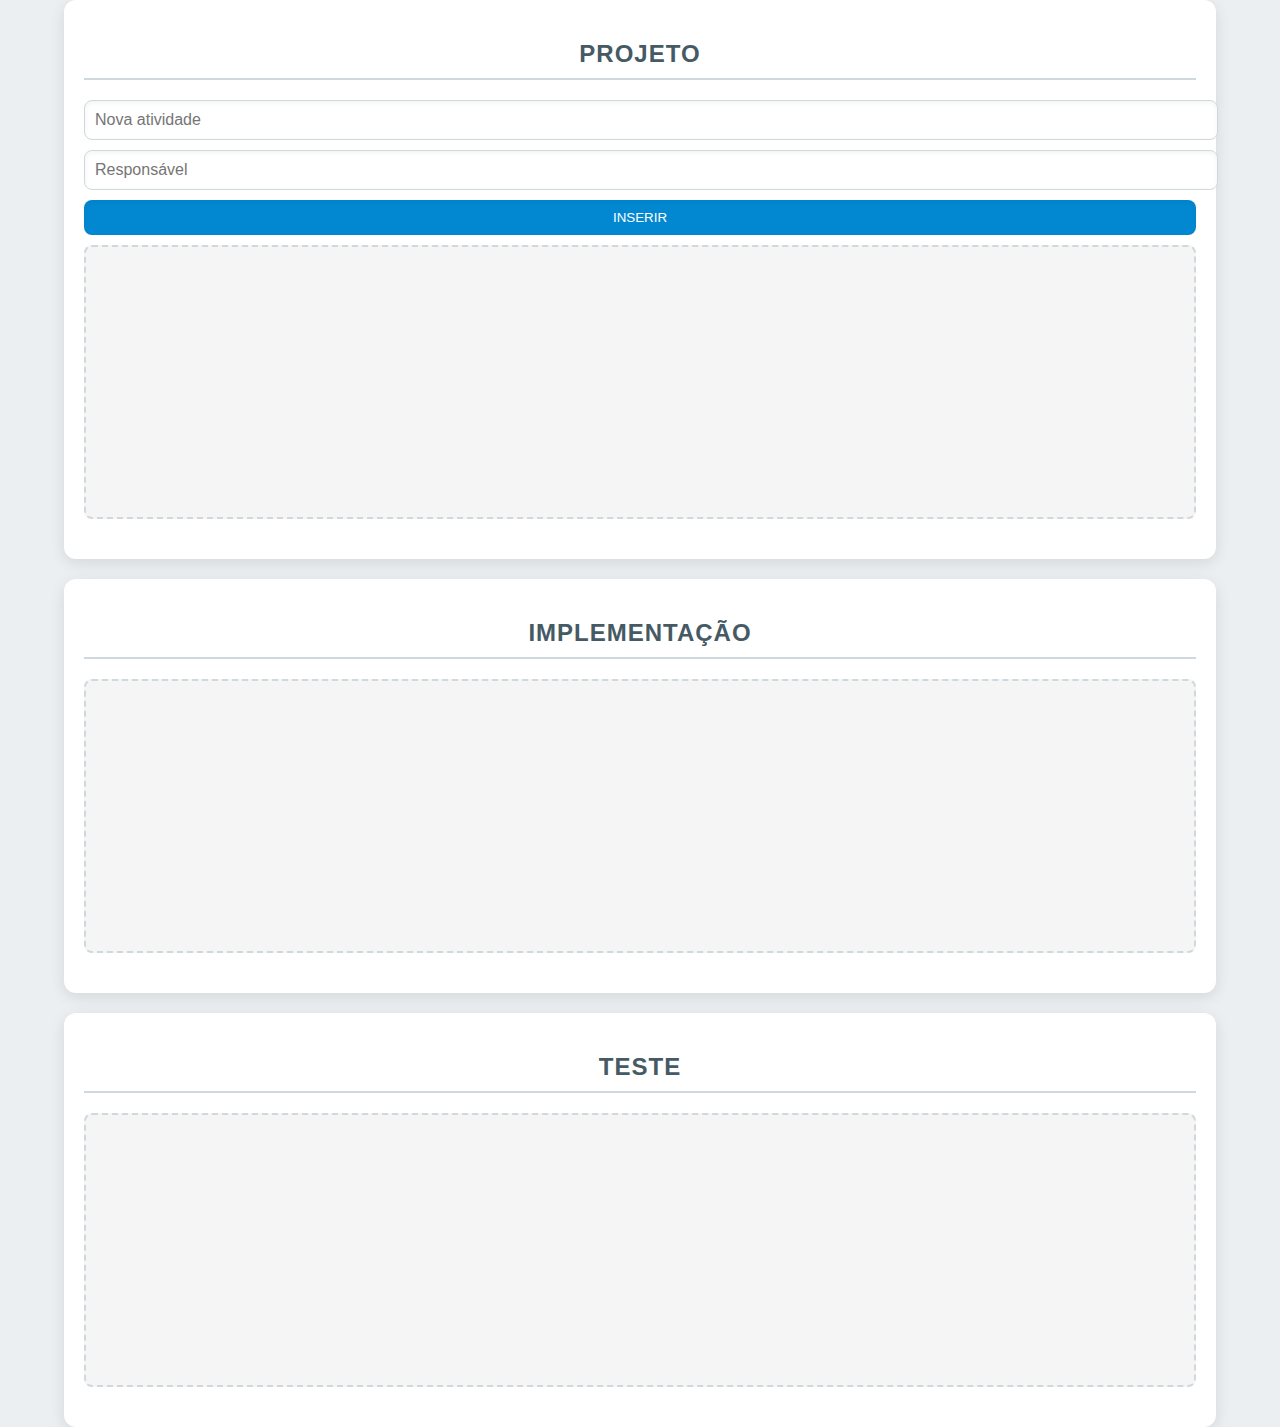
<file: trab1/index.html>
<!DOCTYPE html>
<html lang="pt-br">
<head>
    <meta charset="UTF-8">
    <meta name="viewport" content="width=device-width, initial-scale=1.0">
    <title>Kanban</title>
    <link rel="stylesheet" href="style.css">
</head>
<body>
    <div class="kanban-board">
        <div class="kanban-column" id="project">
            <h2>Projeto</h2>
            <input type="text" id="new-task" placeholder="Nova atividade" class="task-input">
            <input type="text" id="responsavel-task" placeholder="Responsável" class="task-input">
            <button id="add-task" class="add-task-btn">Inserir</button>
            <div class="kanban-tasks" id="project-tasks"></div>
        </div>
        <div class="kanban-column" id="implementation">
            <h2>Implementação</h2>
            <div class="kanban-tasks" id="implementation-tasks"></div>
        </div>
        <div class="kanban-column" id="test">
            <h2>Teste</h2>
            <div class="kanban-tasks" id="test-tasks"></div>
        </div>
    </div>
    <script src="script.js"></script>
</body>
</html>
</file>
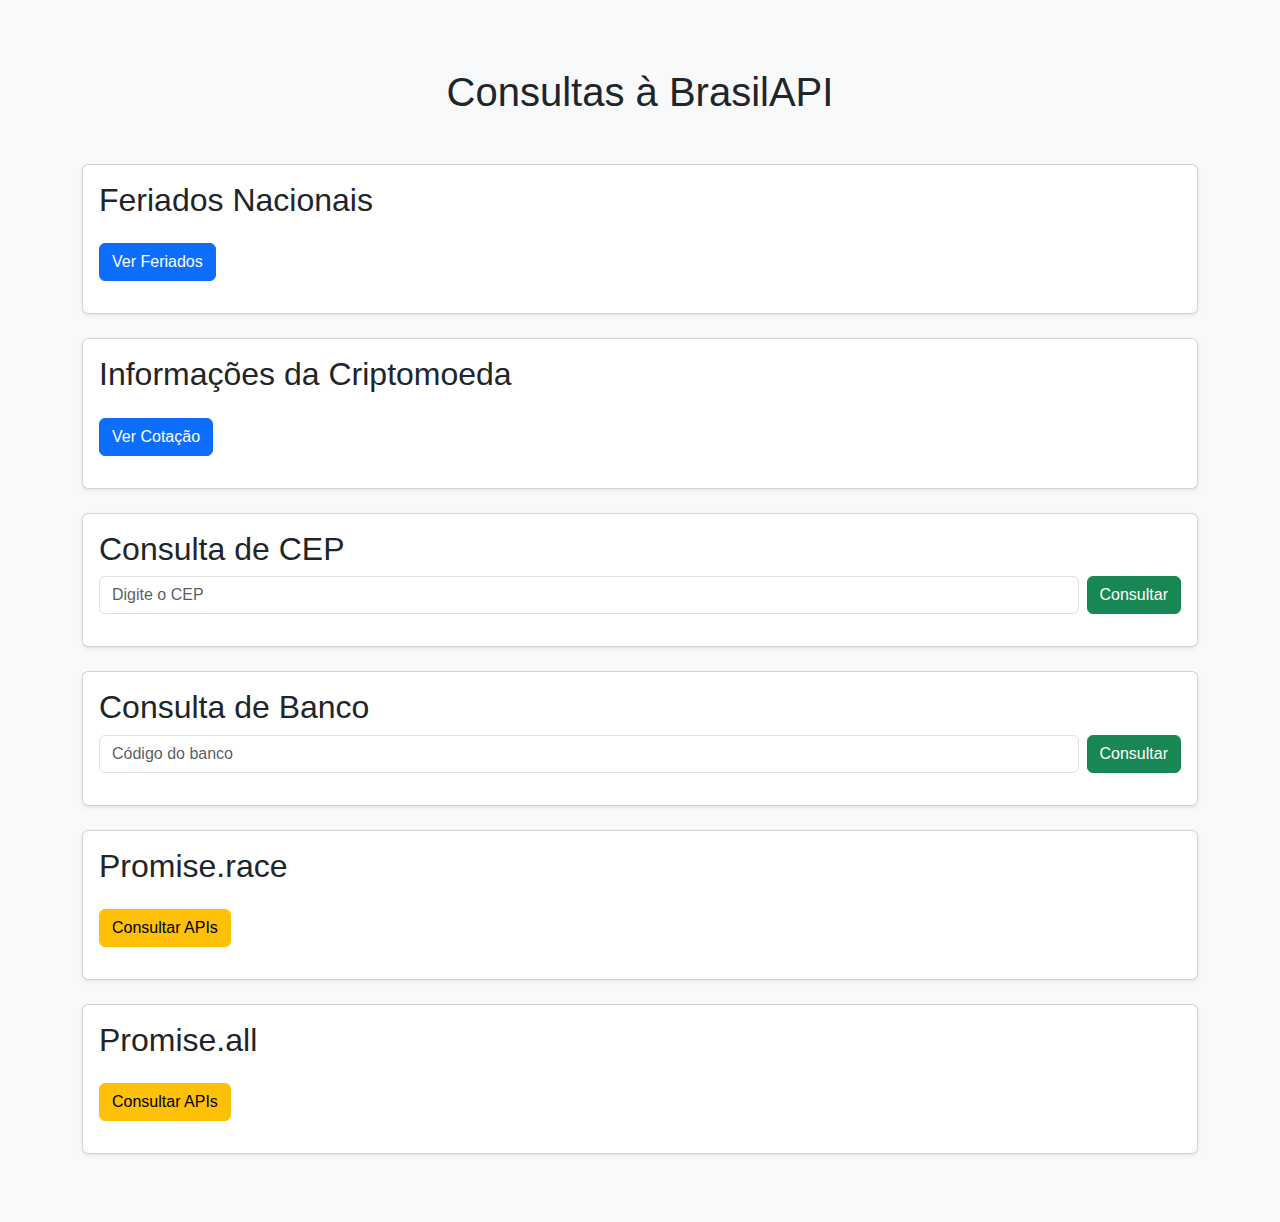
<file: trab3/index.html>
<!DOCTYPE html>
<html lang="pt-br">

<head>
    <meta charset="UTF-8">
    <meta name="viewport" content="width=device-width, initial-scale=1.0">
    <title>Trabalho Design de Interação</title>
    <link href="https://cdn.jsdelivr.net/npm/bootstrap@5.3.1/dist/css/bootstrap.min.css" rel="stylesheet">
    <link rel="stylesheet" href="style.css">
</head>

<body class="bg-light">
    <div class="container py-5">
        <h1 class="text-center mb-5">Consultas à BrasilAPI</h1>

        <section class="mb-4">
            <div class="card shadow-sm">
                <div class="card-body">
                    <h2 class="card-title">Feriados Nacionais</h2>
                    <button class="btn btn-primary mt-3" onclick="fetchFeriados()">Ver Feriados</button>
                    <div id="feriados" class="result mt-3"></div>
                </div>
            </div>
        </section>

        <section class="mb-4">
            <div class="card shadow-sm">
                <div class="card-body">
                    <h2 class="card-title">Informações da Criptomoeda</h2>
                    <button class="btn btn-primary mt-3" onclick="fetchCrypto()">Ver Cotação</button>
                    <div id="crypto" class="result mt-3"></div>
                </div>
            </div>
        </section>

        <section class="mb-4">
            <div class="card shadow-sm">
                <div class="card-body">
                    <h2 class="card-title">Consulta de CEP</h2>
                    <form id="cepForm" class="d-flex">
                        <input type="text" id="cepInput" class="form-control me-2" placeholder="Digite o CEP" required>
                        <button type="submit" class="btn btn-success">Consultar</button>
                    </form>
                    <div id="cepResult" class="result mt-3"></div>
                </div>
            </div>
        </section>

        <section class="mb-4">
            <div class="card shadow-sm">
                <div class="card-body">
                    <h2 class="card-title">Consulta de Banco</h2>
                    <form id="bancoForm" class="d-flex">
                        <input type="text" id="bancoInput" class="form-control me-2" placeholder="Código do banco" required>
                        <button type="submit" class="btn btn-success">Consultar</button>
                    </form>
                    <div id="bancoResult" class="result mt-3"></div>
                </div>
            </div>
        </section>

        <section class="mb-4">
            <div class="card shadow-sm">
                <div class="card-body">
                    <h2 class="card-title">Promise.race</h2>
                    <button class="btn btn-warning mt-3" onclick="fetchWithRace()">Consultar APIs</button>
                    <div id="raceResult" class="result mt-3"></div>
                </div>
            </div>
        </section>

        <section>
            <div class="card shadow-sm">
                <div class="card-body">
                    <h2 class="card-title">Promise.all</h2>
                    <button class="btn btn-warning mt-3" onclick="fetchWithAll()">Consultar APIs</button>
                    <div id="allResult" class="result mt-3"></div>
                </div>
            </div>
        </section>
    </div>

    <script src="script.js"></script>
    <script src="https://cdn.jsdelivr.net/npm/bootstrap@5.3.1/dist/js/bootstrap.bundle.min.js"></script>
</body>

</html>
</file>
<file: trab1/style.css>
body {
    font-family: 'Roboto', sans-serif;
    margin: 0;
    padding: 0;
    display: flex;
    justify-content: center;
    align-items: flex-start;
    min-height: 100vh;
    background-color: #eceff1;
}

.kanban-board {
    display: flex;
    flex-direction: column;
    gap: 20px;
    width: 90%;
    max-width: 1200px;
}

.kanban-column {
    background-color: #ffffff;
    padding: 20px;
    border-radius: 12px;
    box-shadow: 0 4px 15px rgba(0, 0, 0, 0.1);
    flex-grow: 1;
    position: relative;
}

h2 {
    text-align: center;
    margin-bottom: 20px;
    font-size: 1.5em;
    color: #455a64;
    text-transform: uppercase;
    letter-spacing: 1px;
    border-bottom: 2px solid #cfd8dc;
    padding-bottom: 10px;
}

.kanban-tasks {
    min-height: 250px;
    padding: 10px;
    border: 2px dashed #cfd8dc;
    border-radius: 8px;
    background-color: #f5f5f5;
    margin-bottom: 20px;
}

.kanban-task {
    background-color: #ffffff;
    padding: 15px;
    margin-bottom: 10px;
    border-radius: 8px;
    box-shadow: 0 2px 5px rgba(0, 0, 0, 0.1);
    display: flex;
    justify-content: space-between;
    align-items: center;
    transition: background-color 0.3s ease;
}

.kanban-task:hover {
    background-color: #f1f8e9;
}

.task-input, .add-task-btn {
    width: 100%;
    padding: 10px;
    margin-bottom: 10px;
    border-radius: 8px;
    border: 1px solid #cfd8dc;
    box-shadow: inset 0 2px 5px rgba(0, 0, 0, 0.05);
}

.task-input {
    font-size: 1em;
}

.add-task-btn {
    background-color: #0288d1;
    color: #ffffff;
    border: none;
    text-transform: uppercase;
    cursor: pointer;
    transition: background-color 0.3s ease;
}

.add-task-btn:hover {
    background-color: #79c8f7;
}

@media (max-width: 600px) {
    body {
        align-items: stretch;
    }

    .kanban-board {
        gap: 10px;
    }

    .kanban-column {
        padding: 15px;
    }

    h2 {
        font-size: 1.2em;
    }

    .kanban-tasks {
        min-height: 200px;
        padding: 5px;
    }
}
</file>
<file: trab3/style.css>
body {
    font-family: Arial, sans-serif;
    padding: 20px;
}

.result {
    margin-top: 20px;
}

.error {
    color: red;
}
</file>
